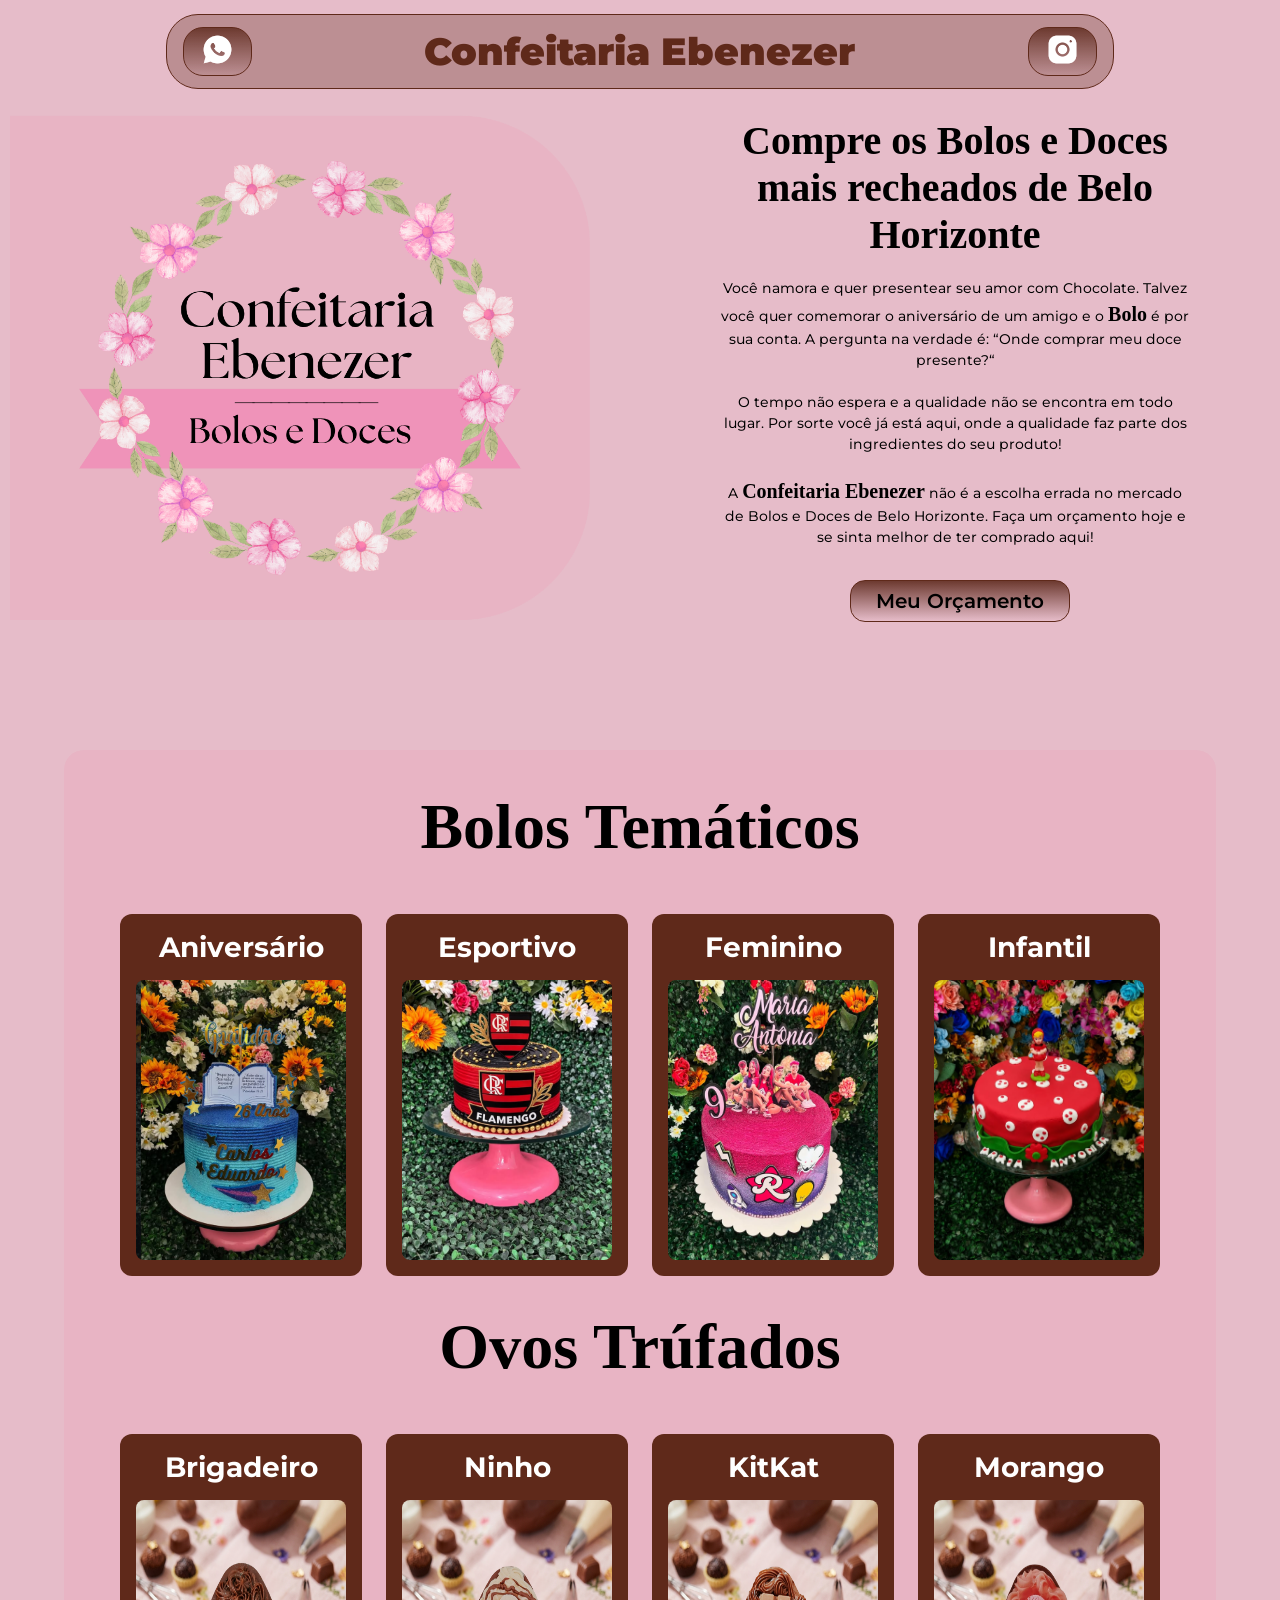
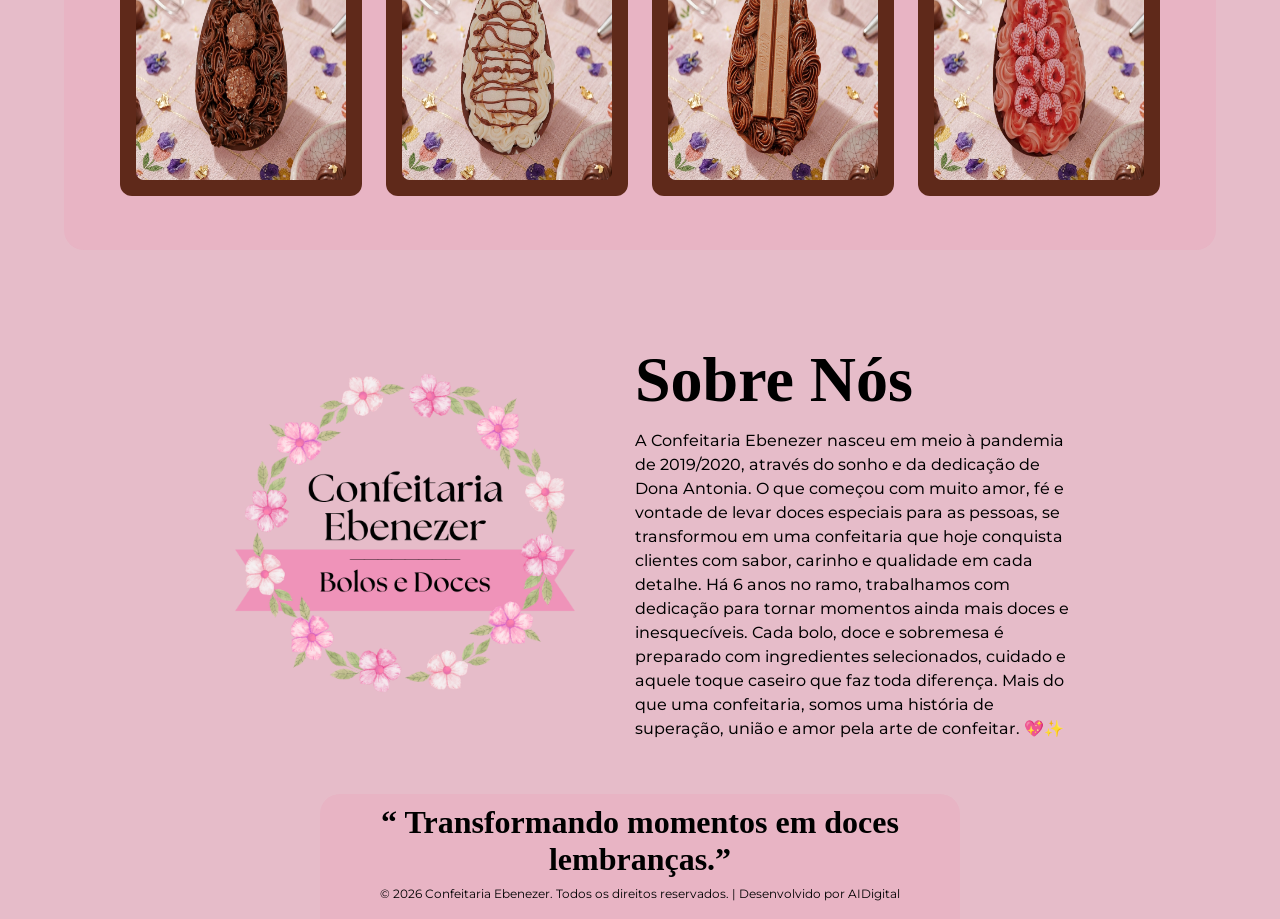
<file: index.html>
<!DOCTYPE html>
<html lang="pt-br">
<head>
    <meta charset="UTF-8">
    <meta name="viewport" content="width=device-width, initial-scale=1.0">

    <!-- SEO básico -->
    <title>Confeitaria Ebenezer | Bolos e Doces em Belo Horizonte</title>
    <meta name="description" content="Bolos temáticos e doces artesanais feitos com amor em Belo Horizonte. Encomende pelo WhatsApp e surpreenda quem você ama!">
    <link rel="canonical" href="https://confeitariaebenezer.com/">

    <!-- Open Graph (WhatsApp, Facebook, Instagram) -->
    <meta property="og:title" content="Confeitaria Ebenezer | Bolos e Doces em BH">
    <meta property="og:description" content="Bolos temáticos e doces artesanais feitos com amor em Belo Horizonte. Encomende pelo WhatsApp!">
    <meta property="og:url" content="https://confeitariaebenezer.com/">
    <meta property="og:type" content="website">
    <meta property="og:image" content="https://confeitariaebenezr.com/img/ConfeitariaEbenezer.png">
    <meta property="og:locale" content="pt_BR">

    <!-- Estilos e ícone -->
    <link rel="stylesheet" href="style.css">
    <link rel="stylesheet" href="responsive.css">
    <link rel="icon" type="image/png" href="./img/Confeitaria Ebenezer.png">
</head>
<body>
    <header>

        <a class="button-header" href="https://wa.me/5531988160549?text=Oi,%20gostaria%20de%20fazer%20um%20orçamento" target="_blank">
            <img class="img-header" src="./img/whatsapp.png" alt="WhatsApp">
        </a>

        <a href="#"><h1>Confeitaria Ebenezer</h1></a>
        <a class="button-header" href="https://www.instagram.com/confeitaria.ebenezerr" target="_blank">
            <img class="img-header" src="./img/instagram-new.png" alt="Instagram">
        </a>

    </header> 

    <main>

    <figure>

        <img class="img-one" src="./img/ConfeitariaEbenezer.png" alt="bolo de chocolate">
        

    </figure>

    <div class="">
 
        <h2 class="text-one">Compre os Bolos e Doces mais recheados de Belo Horizonte</h2>
        <p class="text-one-p1">Você namora e quer presentear seu amor com Chocolate. Talvez você quer comemorar o aniversário de um amigo e o <b>Bolo</b> é por sua conta. A pergunta na verdade é: “Onde comprar meu doce presente?“<br>
<br>
O tempo não espera e a qualidade não se encontra em todo lugar. Por sorte você já está aqui, onde a qualidade faz parte dos ingredientes do seu produto!<br>
<br>
A <strong>Confeitaria Ebenezer</strong> não é a escolha errada no mercado de Bolos e Doces de Belo Horizonte. Faça um orçamento hoje e se sinta melhor de ter comprado aqui!</p>

            <a class="button-body" href="https://wa.me/5531988160549?text=Oi,%20gostaria%20de%20fazer%20um%20orçamento" target="_blank">Meu Orçamento</a>

    </div>

    </main>

   <section class="container-fundo"> 

    <div class="carrossel-luxo">
    <h2 class="text-two">Bolos Temáticos</h2>
    
     <div class="cards-container">
        
        <div class="card-confeitaria">
            <h3 class="text-three">Aniversário</h3>
            <img src="./img/Captura de tela 2026-04-28 152652.png" alt="bolo de aniversário">
            <a class="button-card" href="https://wa.me/5531988160549?text=Oi,+quero+um+orcamento+pra+Bolo!" target="_blank">Orçamento</a>
        </div>
        
        <div class="card-confeitaria">
            <h3 class="text-three">Esportivo</h3>
            <img src="./img/Captura de tela 2026-04-28 152536.png" alt="bolo de flamengo">
            <a class="button-card" href="https://wa.me/5531988160549?text=Oi,+quero+um+orcamento+pra+Bolo!" target="_blank">Orçamento</a>
        </div>
        
        <div class="card-confeitaria">
            <h3 class="text-three">Feminino</h3>
            <img src="./img/Captura de tela 2026-04-28 152718.png" alt="bolo feminino">
            <a class="button-card" href="https://wa.me/5531988160549?text=Oi,+quero+um+orcamento+pra+Bolo!" target="_blank">Orçamento</a>
        </div>

        <div class="card-confeitaria">
            <h3 class="text-three">Infantil</h3>
            <img src="./img/IMG_.jpg" alt="bolo feminino">
            <a class="button-card" href="https://wa.me/5531988160549?text=Oi,+quero+um+orcamento+pra+Bolo!" target="_blank">Orçamento</a>
        </div>
        
     </div>
    
     <h2 class="text-two" id="text-two-responsive">Ovos Trúfados</h2>
    
     <div class="cards-container">
        
        <div class="card-confeitaria" href="https://wa.me/5531988160549?text=Oi,+quero+um+orcamento+pra+Ovos+Trufados!">
            <h3 class="text-three">Brigadeiro</h3>
            <img src="./img/1.png" alt="Ovo de Brigadeiro">
            <a class="button-card" href="https://wa.me/5531988160549?text=Oi,+quero+um+orcamento+pra+Ovos+Trufados!" target="_blank">Orçamento</a>
        </div>
        
        <div class="card-confeitaria">
            <h3 class="text-three">Ninho</h3>
            <img src="./img/2.png" alt="Ovo de Ninho">
            <a class="button-card" href="https://wa.me/5531988160549?text=Oi,+quero+um+orcamento+pra+Ovos+Trufados!" target="_blank">Orçamento</a>
        </div>
        
        <div class="card-confeitaria">
            <h3 class="text-three">KitKat</h3>
            <img src="./img/3.png" alt="Ovo de KitKat">
            <a class="button-card" href="https://wa.me/5531988160549?text=Oi,+quero+um+orcamento+pra+Ovos+Trufados!" target="_blank">Orçamento</a>
        </div>
        
        <div class="card-confeitaria">
            <h3 class="text-three">Morango</h3>
            <img src="./img/OvoMorango.png" alt="Ovo Morango">
            <a class="button-card" href="https://wa.me/5531988160549?text=Oi,+quero+um+orcamento+pra+Ovos+Trufados!" target="_blank">Orçamento</a>
        </div>

     </div>

     </div>
    </section>

    <section>

        <div class="container id="fundo-unico">

        <div class="alingn">
        <img class="img-two" src="./img/Confeitaria Ebenezer.png" alt="logo da confeitaria">
        </div>

        <div class="align">
        <h3 class="text-four">Sobre Nós</h3>
        <p class="text-two-p2">A Confeitaria Ebenezer nasceu em meio à pandemia de 2019/2020, através do sonho e da dedicação de Dona Antonia. O que começou com muito amor, fé e vontade de levar doces especiais para as pessoas, se transformou em uma confeitaria que hoje conquista clientes com sabor, carinho e qualidade em cada detalhe.

Há 6 anos no ramo, trabalhamos com dedicação para tornar momentos ainda mais doces e inesquecíveis. Cada bolo, doce e sobremesa é preparado com ingredientes selecionados, cuidado e aquele toque caseiro que faz toda diferença.

Mais do que uma confeitaria, somos uma história de superação, união e amor pela arte de confeitar. 💖✨</p>

        </div>
        </div>
        
    </section>

    <footer class="fundo-two" id="fundo-unio">
        <h4 class="text-five">“ Transformando momentos em doces lembranças.”</h4>
        <p class="text-three-p3">&copy; 2026 Confeitaria Ebenezer. Todos os direitos reservados. | Desenvolvido por AIDigital</p>
    </footer>
</body>
</html>
</file>
<file: style.css>
/* ==========================================================================
   IMPORTAÇÕES E VARIÁVEIS GLOBAIS
   ========================================================================== */
@import url('https://fonts.googleapis.com/css2?family=Archivo+Black&family=Montserrat:ital,wght@0,100..900;1,100..900&family=Rochester&display=swap');

* {
    margin: 0;
    padding: 0;
    box-sizing: border-box;
    font-family: 'Rochester', cursive;
    scroll-behavior: smooth;
}

body:not(.fundo) {
    background: #E6BCC9;
}

main{
    display: flex;
    justify-content: center;
    align-items: center;
    gap: 50px;
    padding: 20px 0;
}


/* ==========================================================================
   CABEÇALHO (HEADER)
   ========================================================================== */

header {
  display: flex;
  justify-content: space-between;
  align-items: center;
  
  width: 74%;
  padding: 12px 16px; 
  border: 1.5px solid #5F291A; 
  border-radius: 32px; 
  background: rgba(95, 41, 26, 0.3);
  
  position: fixed;
  top: 14px; 
  left: 13%;
  z-index: 1000;
}

header a {
  text-decoration: none;
  color: inherit;
}

h1 {
  font-family: "Montserrat", serif;
  font-weight: 900;
  color: #5F291A;
  font-size: 38px; 
  margin: 0;
}

h1:hover {
    color: #fff;
    transform: translateY(-0.5px) scale(1.05);
    transition: all 0.3s ease;
    cursor: pointer;
}

.img-header {
    width: 35px; 
    height: 35px;
}

/* ==========================================================================
   TEXTOS
   ========================================================================== */

.text-one {
    font-size: 40px; 
    font-weight: 600;
    margin: 24px 0px 40px 0px; 
    text-align: center;
    width: 480px;
    position: relative;
}

.text-one-p1 {
    font-size: 14px; 
    font-weight: 450;
    font-family: 'Montserrat', sans-serif;
    width: 470px; 
    margin: 32px auto; 
    line-height: 1.5;
    text-align: center;
    position: relative;
    bottom: 20px;
}

.text-two {
    font-size: 64px;
    font-weight: 600;
    text-align: center;
    margin: 20px 0;
}

.text-three {
    font-family: 'Montserrat', sans-serif;
    margin: 0 0 16px 0; 
}

.text-four {
    font-size: 64px; 
    font-weight: 600;
    margin: 0; 
    margin-bottom: 12px; 
}

.text-five {
    font-size: 32px; 
    font-weight: 600;
    text-align: center;
    margin: 0 0 8px 0; 
}


.text-two-p2 {
    font-size: 16px; 
    font-weight: 450;
    font-family: 'Montserrat', sans-serif;
    line-height: 1.5;
    margin: 0; 
}

.text-three-p3 {
    text-align: center;
    font-size: 12px; 
    font-family: 'Montserrat', sans-serif;
    padding: 0 0 8px 0; 
    position: relative;
}
    
strong, b {
    font-size: 20px; 
}


/* ==========================================================================
   BOTÕES
   ========================================================================== */

button {
    cursor: pointer;
}

.button-header {
  display: inline-block;
  background: linear-gradient(to bottom, #6D3A30, transparent);
  padding: 4px 16px; 
  border-radius: 20px; 
  border: 1.5px solid #5F291A;
}

.button-header:hover {
    background: linear-gradient(to bottom, transparent, #6D3A30 );
    transform: translateY(-0.5px) scale(1.05);
    transition: all 0.3s ease;
    border-color: #fff;
}

.button-body {
    width: 220px;
    display: block;
    margin: 16px auto; 
    background: linear-gradient(to bottom, #6D3A30, transparent);
    padding: 8px 10px; 
    border-radius: 15px; 
    border: 1.5px solid #5F291A;
    font-size: 20px;
    font-weight: 600;
    font-family: 'Montserrat', sans-serif;
    position: relative;
    bottom: 20px;
    left: 5px;
    text-decoration: none;
    color: black;
    text-align: center;
}

.button-body:hover {
    background: linear-gradient(to bottom, transparent, #6D3A30 );
    transform: translateY(-0.5px) scale(1.05);
    transition: all 0.3s ease;
    color: #fff;
    border-color: #fff;
}

.button-card {
    position: absolute;
    top: 0;
    left: 0;
    width: 100%;
    height: 100%;
    z-index: 2;
    text-indent: -9999px;
    background: transparent;
    border: none;
}

/* ==========================================================================
   IMAGENS BODY
   ========================================================================== */

.img-one {
    width: 580px;
    height: auto;
    border-radius: 24px; 
    margin: 96px 0 30px 0; 
    align-self: flex-start;
    position: relative;
    right: 75px;
    bottom: 30px;
}

.img-two {
    width: 400px;
}

/* ==========================================================================
   CARDS
   ========================================================================== */

.container-fundo {
     background: #e8b4c4;
     border-radius: 20px;
     width: 90vw;
     display: block;
     padding: 20px 0px 40px;
     margin: 0 auto;
}

.cards-container {
    width: 100%;
    display: block;
    margin-top: 40px; 
    text-align: center;
 }

.card-confeitaria {
    display: inline-flex; 
    flex-direction: column;
    justify-content: space-between;
    
    padding: 14px; 
    border-radius: 12px; 
    text-align: center;
    
    transition: transform 0.3s ease, box-shadow 0.3s ease, border-color 0.3s ease;
    border: 2px solid rgba(255, 255, 255, 0);
    transform: translateZ(0);
    contain: content;
    background: #5F291A;
    font-size: 24px; 
    color: white;
    margin: 10px; 
}

.card-confeitaria:hover {
    transform: translateY(-6px); 
    box-shadow: 0px 12px 24px rgba(0, 0, 0, 0.15);
    border-color: #ffffff;
}

.card-confeitaria img {
    width: 210px;
    height: 280px; 
    border-radius: 8px;
    transition: transform 0.3s ease;
    will-change: transform;
}

.card-confeitaria:hover img {
    transform: scale(1.02);
}

/* ==========================================================================
   DESTAQUES
   ========================================================================== */

.fundo {
    background: #e8b4c4;
    padding: 40px 0;
}

.fundo-two {
     background: #e8b4c4;
    padding: 10px 0;
}

/* ==========================================================================
   SOBRE NÓS
   ========================================================================== */

.container {
    display: flex;
    justify-content: center; 
    align-items: center;     
    gap: 30px;
    width: 100%;             
    margin-top: 40px; 
}

.align {
    display: flex;
    flex-direction: column;
    width: 440px;
}

footer{
    width: 50vw;
    margin: 0 auto;
    border-radius: 20px 20px 0 0;
}
</file>
<file: responsive.css>
/* ==========================================================================
   RESPONSIVIDADE PARA CELULARES
   ========================================================================== */

@media screen and (max-width: 600px) {

  html, body {
    overflow-x: hidden;
  }

  header {
    width: 90%;
    left: 5% ;
  }

  main {
    flex-wrap: wrap;
    gap: 0;
}

  /* ==========================================================================
   TEXTOS
   ========================================================================== */

  h1 {
    font-size: 18px;
  }

  .text-one {
    font-size: 28px;
    font-weight: 600;
    text-align: center;
    width: 80%;
    margin: 0 auto;
  }

  .text-two {
    font-size: 50px;
    font-weight: 600;
    text-align: center;
    margin: 20px 0;
}

 .text-five {
    font-size: 20px;
    font-weight: 600;
    text-align: center;
    margin-top: 20px;
}

 .text-one-p1 {
    font-size: 15px;
    font-weight: 450;
    width: 90%;
    line-height: 1.5;
    text-align: center;
}

  .text-four {
    font-size: 50px; 
    text-align: center;
  }

  .text-three-p3 {
    text-align: center;
    font-size: 8px; 
    font-family: 'Montserrat', sans-serif;
    padding: 0 0 8px 0; 
}


/* ==========================================================================
   IMAGENS 
   ========================================================================== */

 .img-header {
    width: 22px;
    height: 22px;
  }

  .img-one {
    width: 90%;
    height: auto;
    margin: 96px 0 0 0;
    position: relative; 
    left: 0px;
  }

  .img-two {
    width: 100% ;
    max-width: 350px; 
    height: auto; 
    position: relative;
    bottom: 50px;
  }

/* ==========================================================================
   BOTÕES
   ========================================================================== */

  .button-header {
    padding: 5px 10px 2px 10px;
    border-radius: 15px;
    border: 1px solid  #ffffff;
    
  }

  .button-body {
    border: 1.3px solid #ffffff;
    color: #ffffff;
    margin: 0 auto;
  }

  .button-card {
/* RESETS OBRIGATÓRIOS */
    position: relative;
    top: auto;
    left: auto;
    height: auto;
    text-indent: 0;
    z-index: 3;


    display: block;
    width: 100px;
    margin: 20px auto 0 auto;
    background: #6D3A30;
    padding: 8px 10px; 
    border-radius: 10px; 
    border: 1.5px solid #ffffff;
    font-size: 12px;
    font-weight: 600;
    font-family: 'Montserrat', sans-serif;
    text-decoration: none;
    color: #ffffff;
    text-align: center;
  }

/* ==========================================================================
   SOBRE NÓS
   ========================================================================== */

  .container {
    flex-direction: column ;
    gap: 0px;
    padding: 0 20px;
  }

  .align {
    width: 90%;
    padding: 0 10px;
  }

 /* ==========================================================================
   CARROSSEL
   ========================================================================== */


.cards-container {
    display: flex;
    flex-direction: row;
    flex-wrap: nowrap;          
    overflow-x: auto;           
    overflow-y: visible; 
    -webkit-overflow-scrolling: touch; 
    scroll-snap-type: x mandatory;     
    gap: 15px;
    justify-content: flex-start;
    padding: 15px 0 20px 0;
}

.card-confeitaria {
    min-width: 70vw; 
    max-width: 70vw;
    flex: 0 0 70vw;
    scroll-snap-align: center; 
    margin: 0;
    padding: 20px;
    border-radius: 15px;
    text-align: center;
    background: #5F291A;
    font-size: 30px;
    color: white;
    transition: transform 0.3s ease, box-shadow 0.3s ease;
}

.card-confeitaria img {
    width: 100%;
    height: 280px; 
    border-radius: 8px;
    transition: transform 0.3s ease;
    will-change: transform;
}

.card-confeitaria:first-child {
    margin-left: 15vw;
}

.card-confeitaria:last-child {
    margin-right: 15vw;
}

.cards-container::-webkit-scrollbar {
    display: none;
}
.cards-container {
    -ms-overflow-style: none;
    scrollbar-width: none;
}

 /* ==========================================================================
   DESTAQUES
   ========================================================================== */

.fundo {
    background: #e8b4c4;
    padding: 20px 0;
    margin-top: 40px;
}

#fundo-unico {
  background: #E6BCC9;
}

.container-fundo {
     background: #e8b4c4;
     border-radius: 0px;
     width: 100vw;
     display: block;
     padding: 20px 0px 40px 0px; 
}

footer{
  width: 95vw;
  margin-top: 40px;
}
}
</file>
